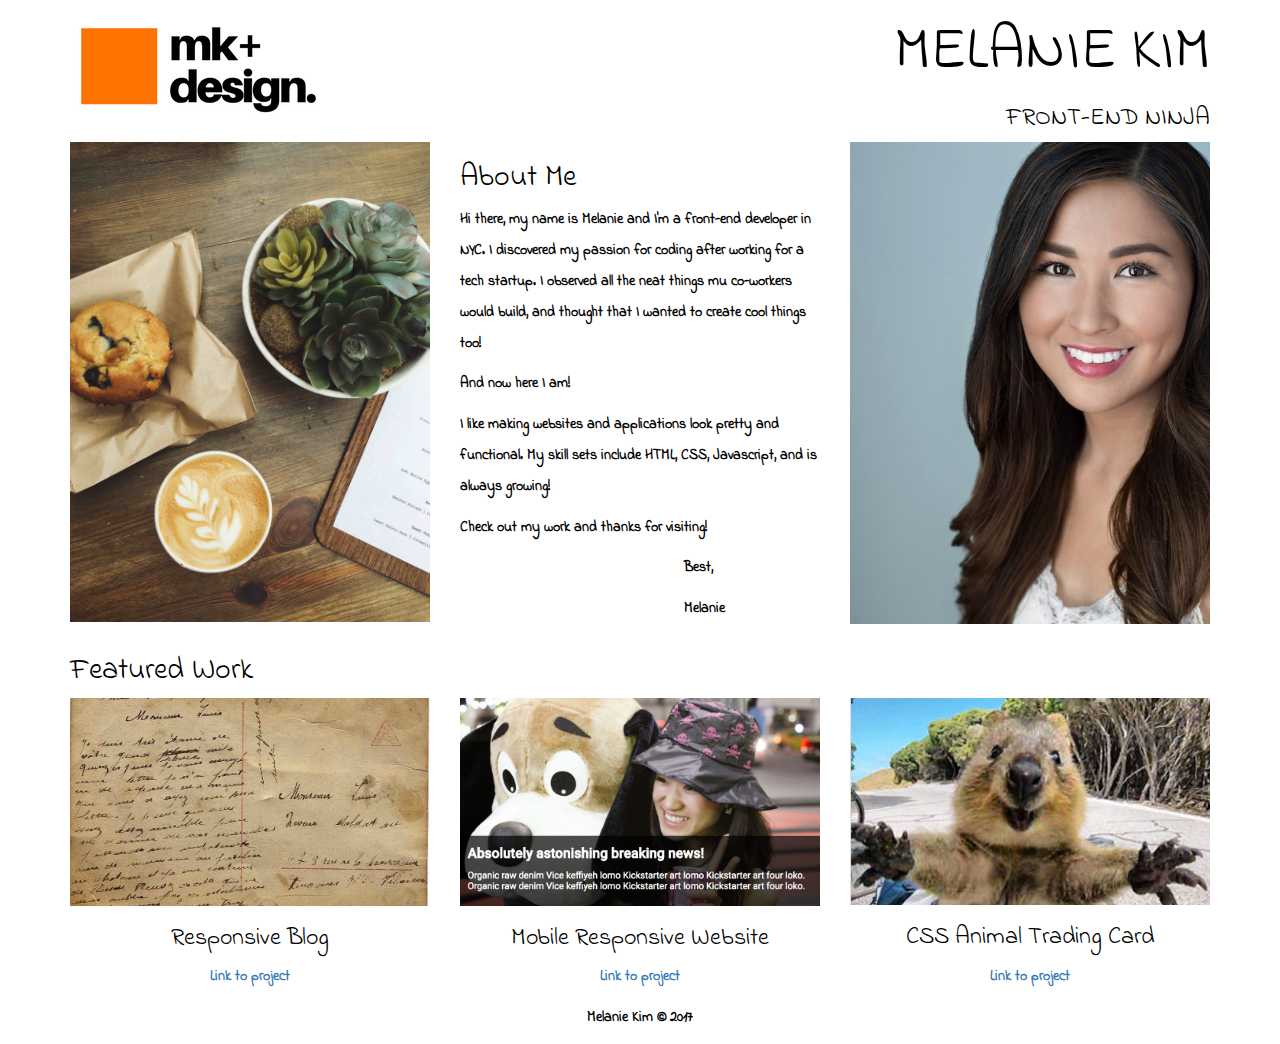
<file: portfolio_project/index.html>
<!DOCTYPE html>
<html lang="en">

<head>
    <meta charset="utf-8">
    <meta http-equiv="X-UA-Compatible" content="IE=edge">
    <meta name="viewport" content="width=device-width, initial-scale=1">
    <link href="css/bootstrap.min.css" rel="stylesheet">
    <title>Melanie Kim || Front-End Ninja</title>
    <link href="https://fonts.googleapis.com/css?family=Indie+Flower" rel="stylesheet">
    <link href="css/style.css" rel="stylesheet">
    <script src="js/jquery-3.2.1.min.js"></script>
    <script src="js/bootstrap.min.js"></script>
</head>

<body>

    <div class="container">
        <header class="row">
            <div class="col-md-6">
                <img class="title-logo" src="images/mk.png" alt="MK logo">
            </div>
            <div class="col-md-6 text-right text-uppercase">
                <h1 class="title-super text-thin">Melanie Kim</h1>
                <h3>Front-end Ninja</h3>
            </div>
        </header>

        <section class="row">
            <div class="col-md-4">
                <img class="img-responsive" src="images/about.jpg" alt="Workspace Table">
            </div>
            <div class="col-md-4">
                <h2 class="text-muted">About Me</h2>
                <p>Hi there, my name is Melanie and I'm a front-end developer in NYC. I discovered my passion for coding after working for a tech startup. I observed all the neat things mu co-workers would build, and thought that I wanted to create cool things too! </p>
                <p>And now here I am!</p>
                <p> I like making websites and applications look pretty and functional. My skill sets include HTML, CSS, Javascript, and is always growing!</p>
                <p>Check out my work and thanks for visiting!</p>
                <p class="indent">Best,</p>
                <p class="indent">Melanie</p>
            </div>
            <div class="col-md-4">
                <img class="img-responsive center-block" src="images/headshot.jpg" alt="Headshot of Melanie">
            </div>
        </section>


        <section class="row">
            <div class="col-md-12">
                <h2 class="text-muted">Featured Work</h2>
            </div>
        </section>

        <section class="row">
            <article class="col-md-4">
                <img class="img-responsive" src="images/blog.png" alt="Image of Blog" data-toggle="modal" data-target="#project1">
                <h3 class="text-center">Responsive Blog</h3>
                <p class="text-center"><a href="http://github.com" target="_blank">Link to project</a></p>
            </article>

            <article class="col-md-4">
                <img class="img-responsive" src="images/times.png" alt="Image of News Website" data-toggle="modal" data-target="#project2">
                <h3 class="text-center">Mobile Responsive Website</h3>
                <p class="text-center"><a href="http://github.com" target="_blank">Link to project</a></p>
            </article>

            <article class="col-md-4">
                <img class="img-responsive center-block" src="images/cards.png" alt="Image of CSS Project" data-toggle="modal" data-target="#project3">
                <h3 class="text-center">CSS Animal Trading Card</h3>
                <p class="text-center"><a href="http://github.com" target="_blank">Link to project</a></p>
            </article>
        </section>

        <footer class="footer">
            <section class="row">
                <div class="col-md-12">
                    <p class="text-muted text-center">Melanie Kim &copy; 2017</p>
                </div>
            </section>
        </footer>
    </div>

    <!-- Modal -->
    <div class="modal fade" id="project1" tabindex="-1" role="dialog" aria-labelledby="responsive-blog-title" aria-hidden="true">
        <div class="modal-dialog">
            <div class="modal-content">
                <div class="modal-header">
                    <h4 class="modal-title" id="responsive-blog-title">Responsive Blog</h4>
                </div>
                <div class="modal-body">
                    <img class="img-responsive" src="images/blog_two.png" alt="Image of Fruit Bowl"> This was my first respnosive blog built with HTML and CSS.
                </div>
                <div class="modal-footer">
                    <button type="button" class="btn btn-default" data-dismiss="modal">Close</button>
                </div>
            </div>
        </div>
    </div>

    <div class="modal fade" id="project2" tabindex="-1" role="dialog" aria-labelledby="mobile-reponsive-site" aria-hidden="true">
        <div class="modal-dialog">
            <div class="modal-content">
                <div class="modal-header">
                    <h4 class="modal-title" id="mobile-reponsive-site">Mobile Responsive Site</h4>
                </div>
                <div class="modal-body">
                    <img class="img-responsive" src="images/times_two.png" alt="Image of News Website"> This was my second project in this class. I learned a lot about HTML and CSS.
                </div>
                <div class="modal-footer">
                    <button type="button" class="btn btn-default" data-dismiss="modal">Close</button>
                </div>
            </div>
        </div>
    </div>

    <div class="modal fade" id="project3" tabindex="-1" role="dialog" aria-labelledby="animal-trading-card" aria-hidden="true">
        <div class="modal-dialog">
            <div class="modal-content">
                <div class="modal-header">
                    <h4 class="modal-title" id="animal-trading-card">CSS Animal Trading Card</h4>
                </div>
                <div class="modal-body">
                    <img class="img-responsive" src="images/cards_two.png" alt="Image of Quokka"> This a pure CSS project. I built an animal trading card of a cute animal using CSS techniques.
                </div>
                <div class="modal-footer">
                    <button type="button" class="btn btn-default" data-dismiss="modal">Close</button>
                </div>
            </div>
        </div>
    </div>
</body>

</html>
</file>
<file: portfolio_project/css/style.css>
body {
  font-family: "Indie Flower", cursive;
  color: #000000;
  font-weight: 300;
}

.text-muted {
  color: #000000;
}

.text-thin {
  font-weight: 100;
}

.title-super {
  font-size: 60px;
}

.title-logo {
  margin-top: 20px;
}

.indent {
  text-indent: 16em;
}

p {
  line-height: 220%;
  font-weight: bold;
  font-size: 14px;
}
</file>
